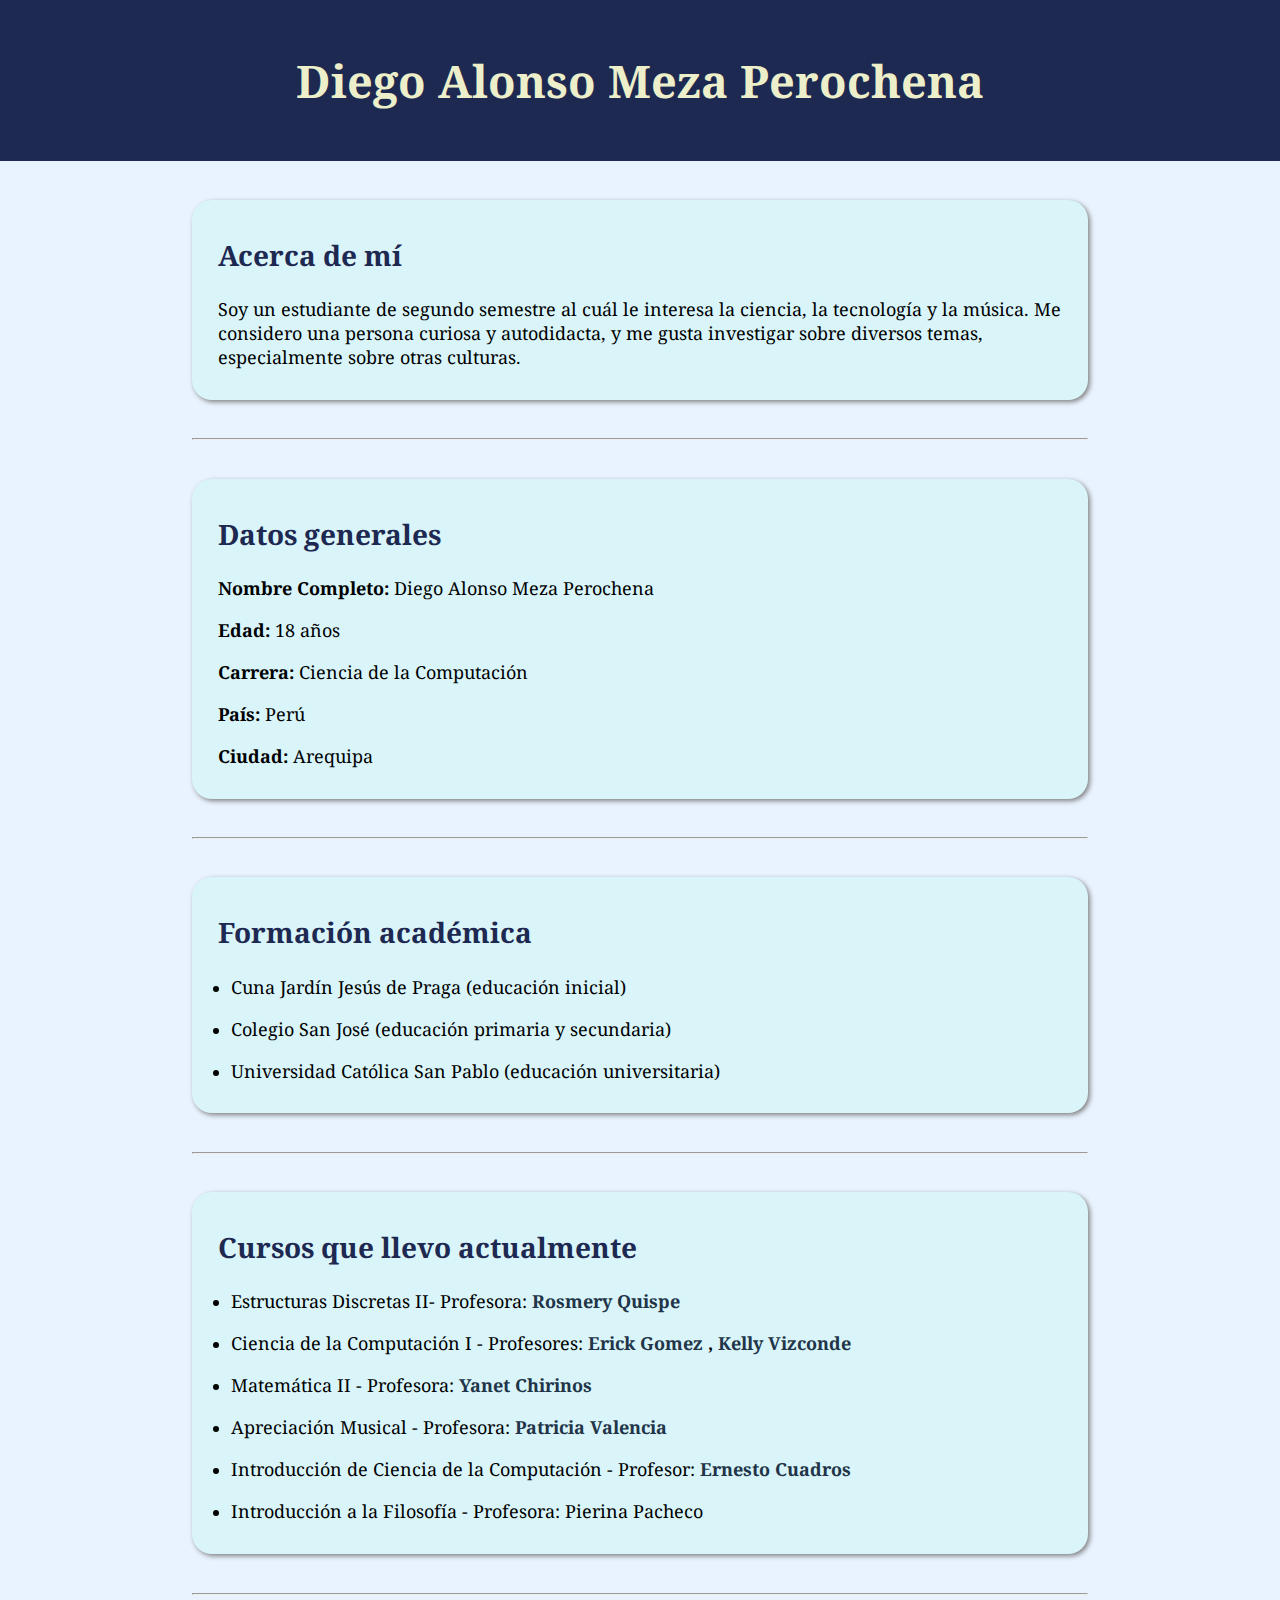
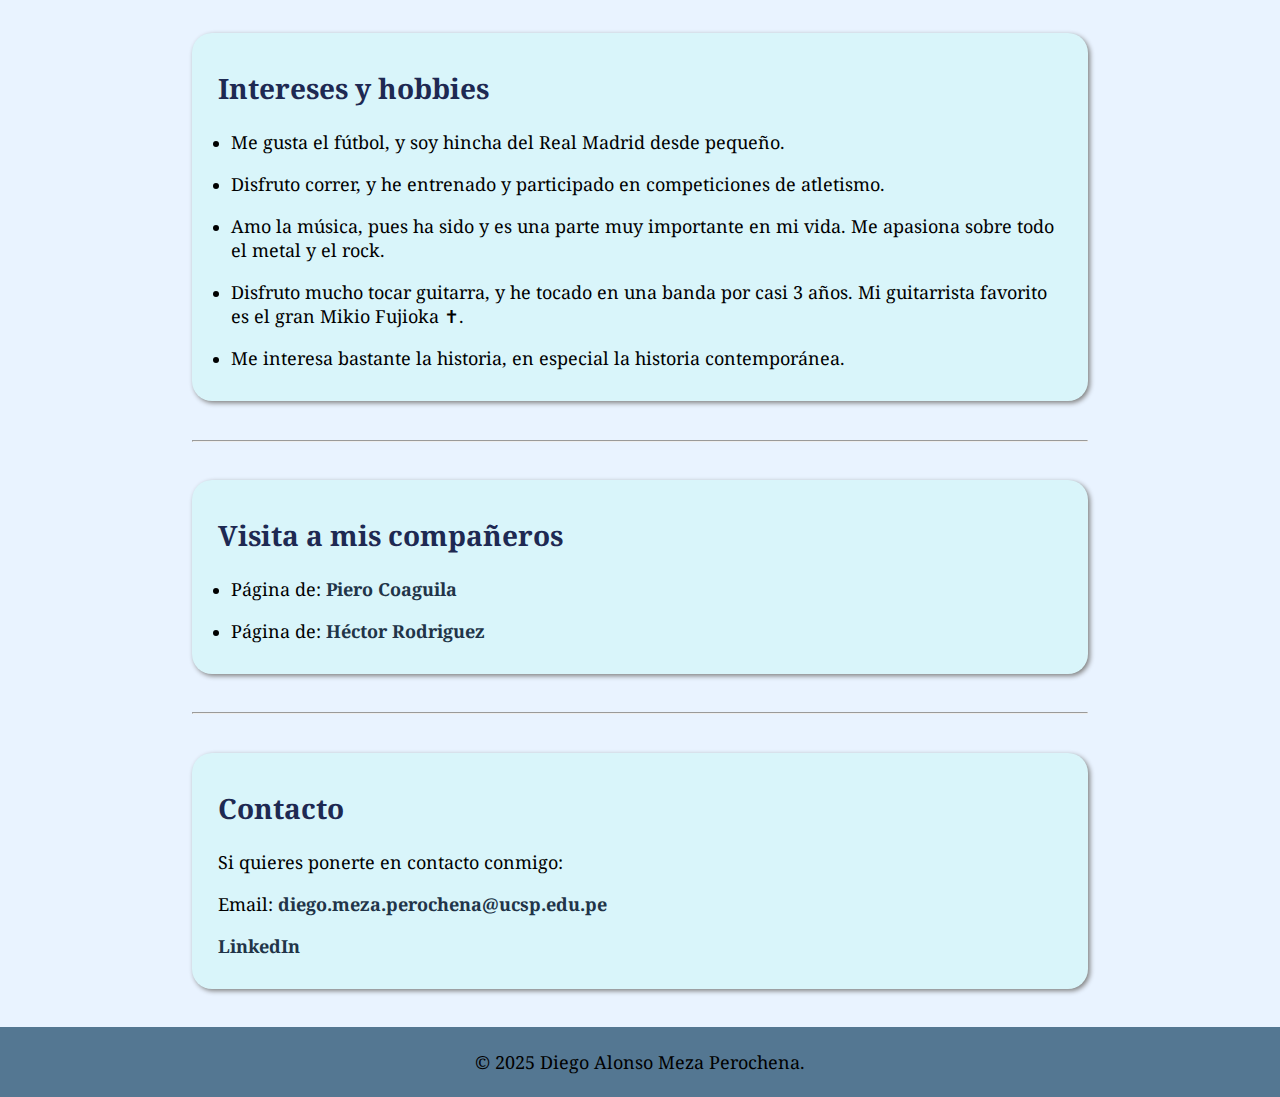
<file: index.html>
<!DOCTYPE html>
<html lang="en">
<head>
    <meta charset="UTF-8">
    <meta name="viewport" content="width=device-width, initial-scale=1.0">
    <meta name="google-site-verification" content="13bf77edd872c4fd">


    <title>Diego Alonso Meza Perochena</title>

    <meta name="robots" content="index, follow">

    <link rel="preconnect" href="https://fonts.googleapis.com">
    <link rel="preconnect" href="https://fonts.gstatic.com" crossorigin>
    <link href="https://fonts.googleapis.com/css2?family=Noto+Serif:ital,wght@0,100..900;1,100..900&display=swap" rel="stylesheet">

    <link rel="stylesheet" href="estilos.css">

</head>

<body>
    
    <header>
    <!-- Título-->
    <h1> Diego Alonso Meza Perochena </h1>
    </header>

    <!-- h2 pa los subtítulos, h4 pal texto p-->

    <main>
    <!-- Datos generales-->
    <section class="orden">
        <h2> 
        Acerca de mí        
        </h2>
        <p class="texto"> Soy un estudiante de segundo semestre al cuál le interesa la ciencia, la tecnología y la música. Me considero una persona curiosa y autodidacta, y me gusta investigar sobre diversos temas, especialmente sobre otras culturas. </p>
    </section>

    <hr>

    <section class="orden">
        <h2> 
        Datos generales 
        </h2>
            <p class="texto"> <b>Nombre Completo:</b> Diego Alonso Meza Perochena </p>
            <p class="texto"> <b>Edad:</b> 18 años </p>
            <p class="texto"> <b>Carrera:</b> Ciencia de la Computación </p>
            <p class="texto"> <b>País:</b> Perú </p>
            <p class="texto"> <b>Ciudad:</b> Arequipa </p>
    </section>

    <hr>
   <!-- Formación académica-->
    <section class="orden">
    <h2> 
        Formación académica
    </h2>
        <ul>
            <li><p class="texto"> Cuna Jardín Jesús de Praga (educación inicial)</p></li>
            <li><p class="texto"> Colegio San José (educación primaria y secundaria)</p></li>
            <li><p class="texto"> Universidad Católica San Pablo (educación universitaria)</p></li>                    
        </ul>
    </section>    
    <hr>   

    <section class="orden"> 
        <h2>
            Cursos que llevo actualmente
        </h2>
        <ul>
            <li><p class="texto"> Estructuras Discretas II- Profesora: <b><a href="https://www.linkedin.com/in/rosmery-violeta-quispe-zavala-58374638" target="blank"> Rosmery Quispe</a></b></p></li>
            <li><p class="texto"> Ciencia de la Computación I - Profesores: <b><a href="https://www.linkedin.com/in/erick-gomez-nieto-24210130" target="_blank">Erick Gomez</a> , <a href="https://www.linkedin.com/in/kelly-vizconde-la-motta-3a57a4143" target="_blank">Kelly Vizconde</a></b></p></li>
            <li><p class="texto"> Matemática II - Profesora: <b><a href="https://www.linkedin.com/in/yanet-silvana-chirinos-aviles-41a3b5177" target="_blank"> Yanet Chirinos</a></b></p></li>
            <li><p class="texto"> Apreciación Musical - Profesora: <b><a href="https://www.linkedin.com/in/patricia-valencia-pajuelo-4a30902ab" target="_blank"> Patricia Valencia</a></b></p></li>
            <li><p class="texto"> Introducción de Ciencia de la Computación - Profesor: <b><a href="https://www.linkedin.com/in/ecuadrosv" target="_blank"> Ernesto Cuadros</a></b></p></li>
            <li><p class="texto"> Introducción a la Filosofía - Profesora: Pierina Pacheco</p></li>
        </ul>    
    </section>

    <hr>

    <section class="orden">
    <h2>
        Intereses y hobbies
    </h2>
        <ul>
            <li><p class="texto"> Me gusta el fútbol, y soy hincha del Real Madrid desde pequeño. </p></li>
            <li><p class="texto"> Disfruto correr, y he entrenado y participado en competiciones de atletismo.</p></li>
            <li><p class="texto"> Amo la música, pues ha sido y es una parte muy importante en mi vida. Me apasiona sobre todo el metal y el rock.</p></li>
            <li><p class="texto"> Disfruto mucho tocar guitarra, y he tocado en una banda por casi 3 años. Mi guitarrista favorito es el gran Mikio Fujioka ✝. </p></li> 
            <li><p class="texto"> Me interesa bastante la historia, en especial la historia contemporánea. </p></li>                                          
        </ul>
    </section>
   
    <hr>  

    <section class="orden">
        <h2>
            Visita a mis compañeros
        </h2>
        <ul>
            <li><p class="texto"> Página de: <b><a href="https://piero-cs.github.io/piero-web/" target="_blank"> Piero Coaguila</a></b></p></li>
            <li><p class="texto"> Página de: <b><a href="https://hectorrodriguez17.github.io/mywebhr/" target="_blank"> Héctor Rodriguez</a></b></p></li>
        </ul>


    </section>

    <hr>

    <section class="orden">
        <h2>
        Contacto    
        </h2>
        <p class="texto"> Si quieres ponerte en contacto conmigo: </p>
        <p class="texto"> Email: <b><a href="mailto:diego.meza.perochena@ucsp.edu.pe"> diego.meza.perochena@ucsp.edu.pe</a></b></p>
        <p class="texto"><b><a href="https://www.linkedin.com/in/diego-alonso-meza-perochena-ab743b395?lipi=urn%3Ali%3Apage%3Ad_flagship3_profile_view_base_contact_details%3B%2FUvMDw2PTGy3XhH5VMhhvA%3D%3D " target="_blank">LinkedIn </a></b></p>
    </section>

  
    <footer>
        <p class="texto">© 2025 Diego Alonso Meza Perochena.</p>
    </footer>

    </main>
</body>

</html>
</file>
<file: estilos.css>
/*https://colorhunt.co/palette/21344854779294b4c1ecefca */
/* https://colorhunt.co/palette/001f3f3a6d8c6a9ab0ead8b1 */
body{
    margin: 0;
    padding: 0;
    font-family: "Noto Serif", serif;
    background-color: rgb(233, 243, 255);
}

header{
    text-align: center;
    color: #ECEFCA; 
    background-color: #1E2952; 
    padding: 20px;
}

footer{
    text-align: center;
    background-color: #547792;
    padding: 5px;
}

h1{
    font-size: 45px;
}

h2{
    color: #1E2952;
    font-size: 28px;
}

hr{
    margin: 2% 15%;
    color: #547792;
}

/*Pa q ten alineaos los elements de la lits a los subtítulos */
ul{
    padding-left: 1.6%;
}

/*Separación entre secciones nomá */
section{
    margin: 2%;
}

a {
  color: #213448; /* Azul sobrio */
  text-decoration: none;
}

a:hover {
  text-decoration: underline;
  color: #547792;
}

/*ets pa darle orden y formato a td el texto  */
.orden{
    margin: 3% 15%;
    padding: 1% 2%;
    background: rgb(217, 245, 250);
    border-radius: 20px;
    box-shadow: 2px 2px 5px gray;
}

.texto{
    font-size: 18px;
    color: black;
}
</file>
